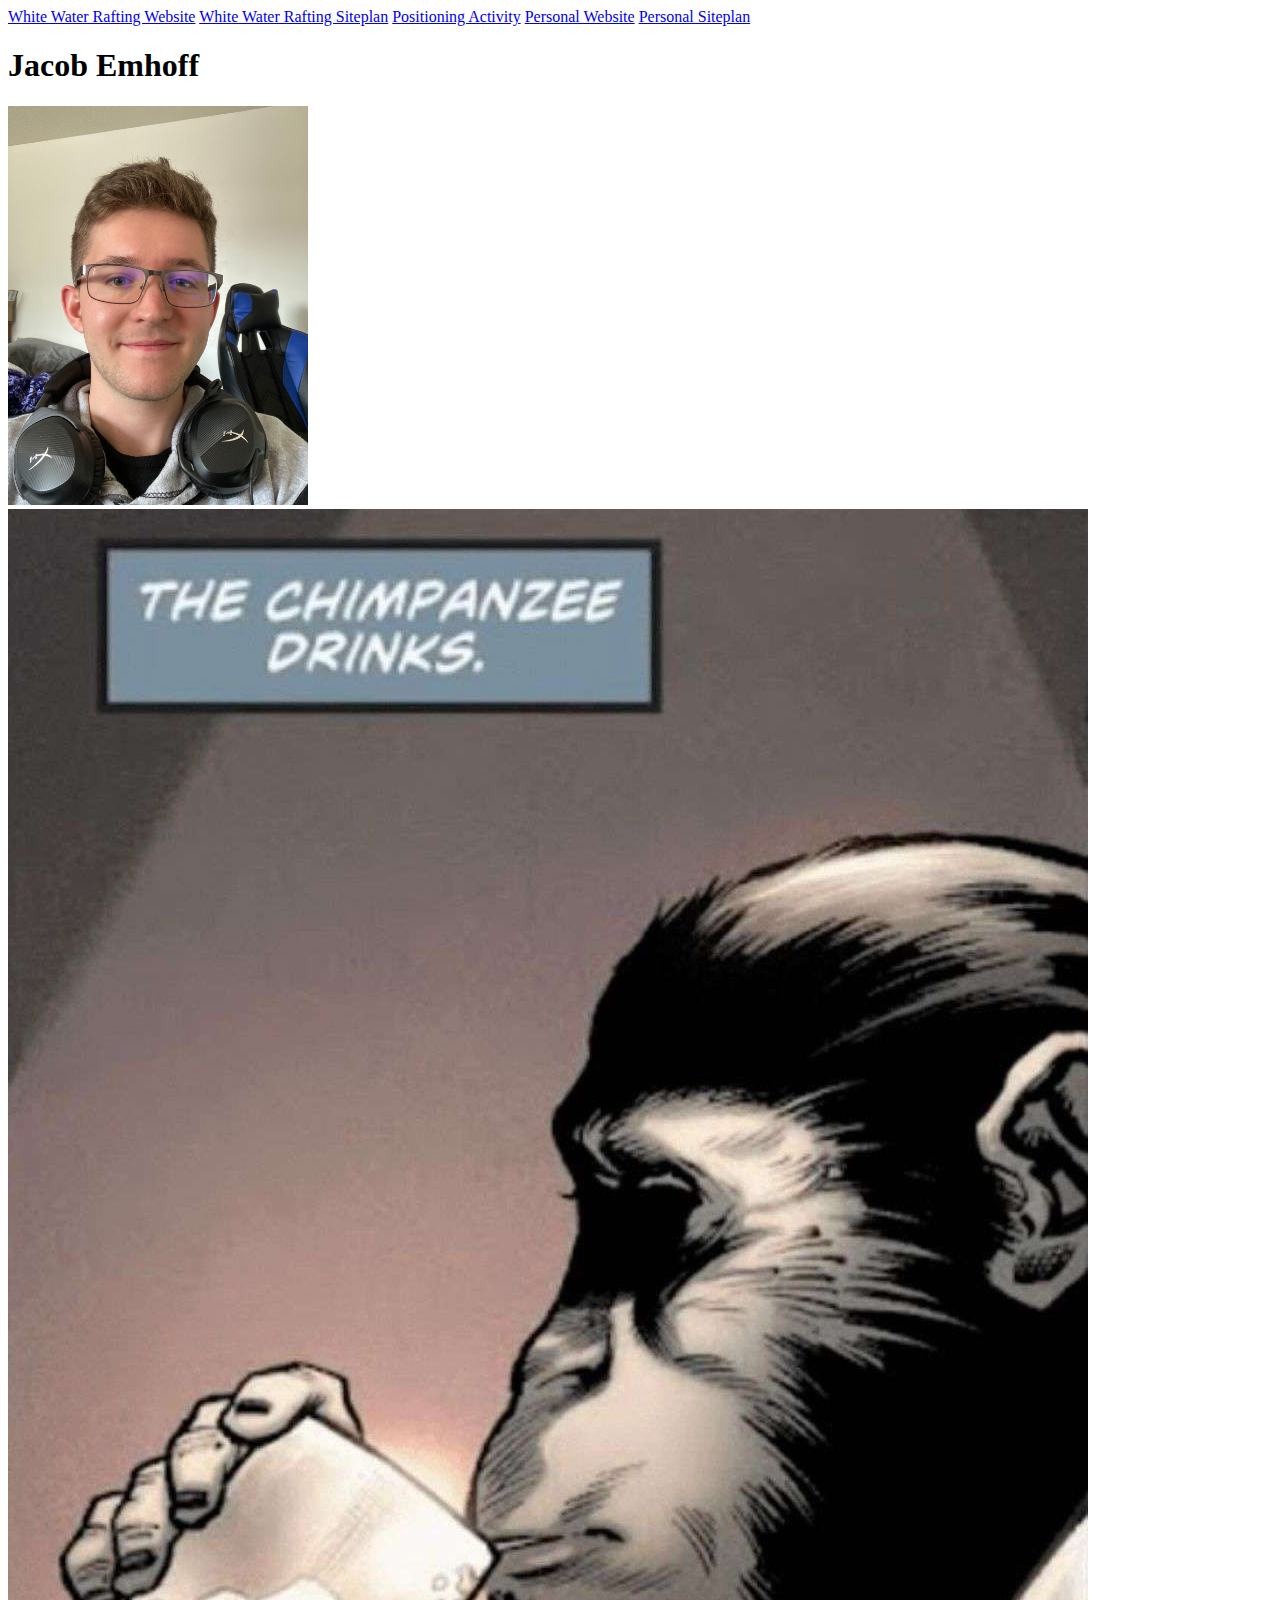
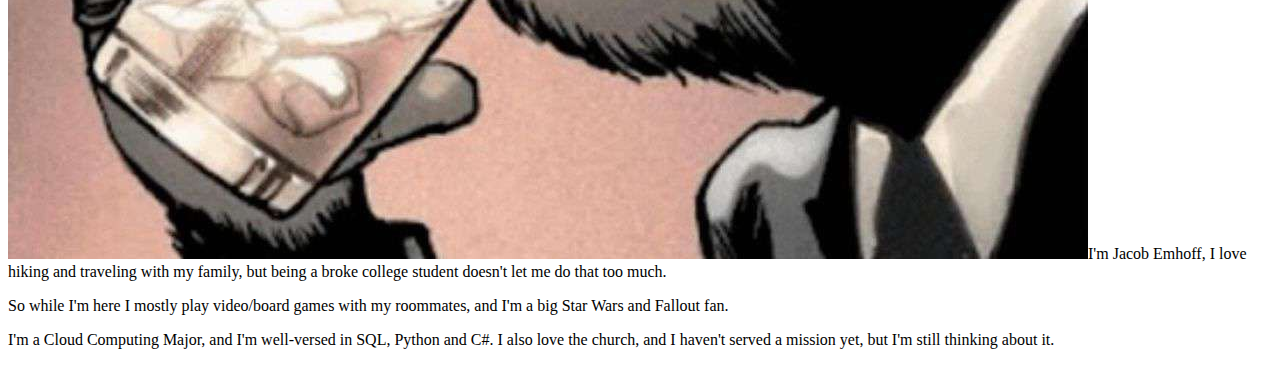
<file: week-1/index.html>
<!DOCTYPE html>
<html lang="en">
<head>
    <meta charset="UTF-8">
    <meta name="viewport" content="width=device-width, initial-scale=1.0">
    <title>WDD 130 | Home</title>
</head>
<body>
    <header>
        <nav>
            <a href="wwr/index.html">White Water Rafting Website</a>
            <a href="wwr/site-plan-rafting.html">White Water Rafting Siteplan</a>
            <a href="positioning.html">Positioning Activity</a>
            <a href="#">Personal Website</a>
            <a href="#">Personal Siteplan</a>
        </nav>         
    </header>
    <h1>Jacob Emhoff</h1>
    <img src="IMG_32502.jpg" alt="Dude with headphones and Glasses" width = "300">
    <img src = "images/monkey drinking.jpg" alt = "The Monkey Drinks"
    <p>I'm Jacob Emhoff, I love hiking and traveling with my family, but being a broke college student doesn't let me do that too much.</p>
    <p>So while I'm here I mostly play video/board games with my roommates, and I'm a big Star Wars and Fallout fan.</p>
    <p>I'm a Cloud Computing Major, and I'm well-versed in SQL, Python and C#. I also love the church, and I haven't served a mission yet, but I'm still thinking about it.  </p>
    <!--websites work with a 50% in the width size, and vs code aslo works with it?-->



</body>
</html>
</file>
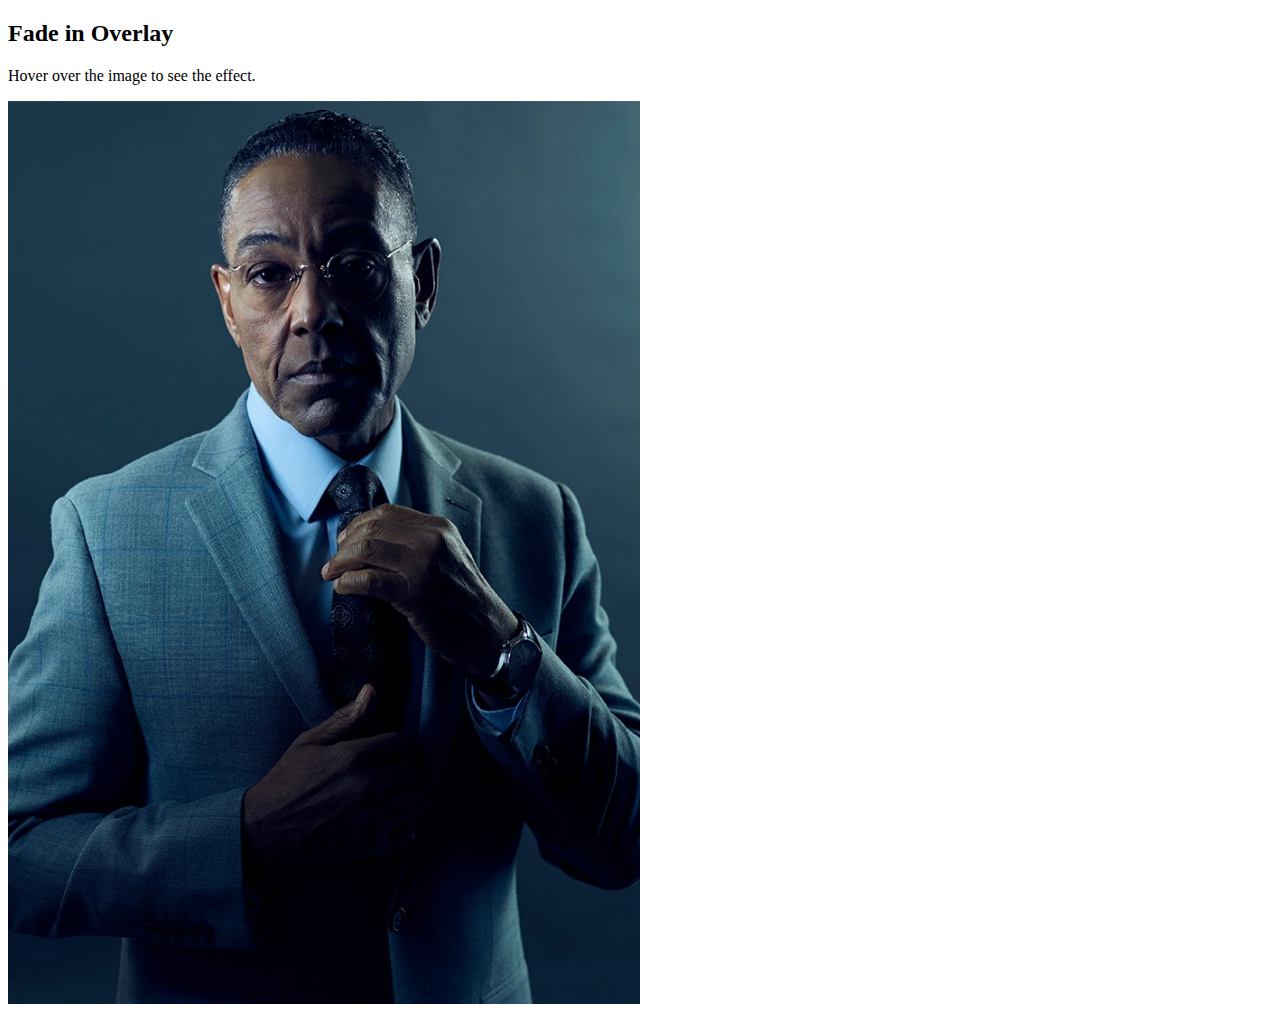
<file: week-12/index.html>
<!DOCTYPE html>
<html>
<head>
<meta name="viewport" content="width=device-width, initial-scale=1">
<link type="text/css" rel="stylesheet" href="styles.css">
</head>
<body>

<h2>Fade in Overlay</h2>
<p>Hover over the image to see the effect.</p>

<div class="container">
  <img src="../images/gustavo.webp" alt="Avatar" class="image">
  <div class="overlay">
    <div class="text">Gustavo Fring</div>
  </div>
</div>

</body>
</html>
</file>
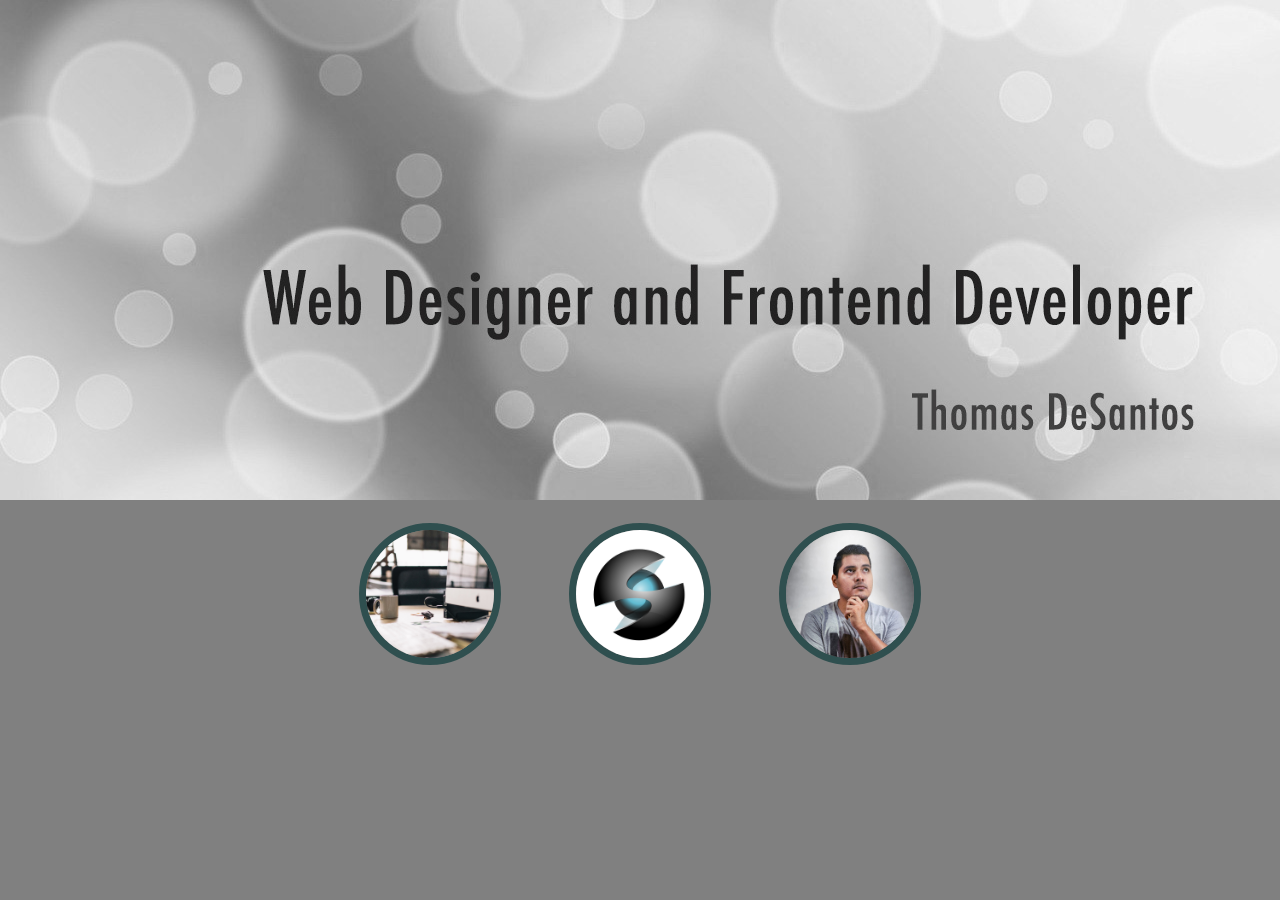
<file: week-5/index.html>
<!DOCTYPE html>
<html lang="en">
<head>
    <meta charset="UTF-8">
    <meta name="viewport" content="width=device-width, initial-scale=1.0">
    <title>Web Developer</title>
    <link type="text/css" rel="stylesheet" href="styles.css">
</head>
<body>
    <div class = "hero">
        <img src="w05_circles.jpg" alt="Circles">
    </div>

    <div class = "circle_class">
        <img src="w05_ice_image_desk.jpg" alt="">
        <img src="w05_ice_image_graphic.png" alt="">
        <img src="w05_ice_image_person.jpg" alt="">
    </div>
</body>
</html>
</file>
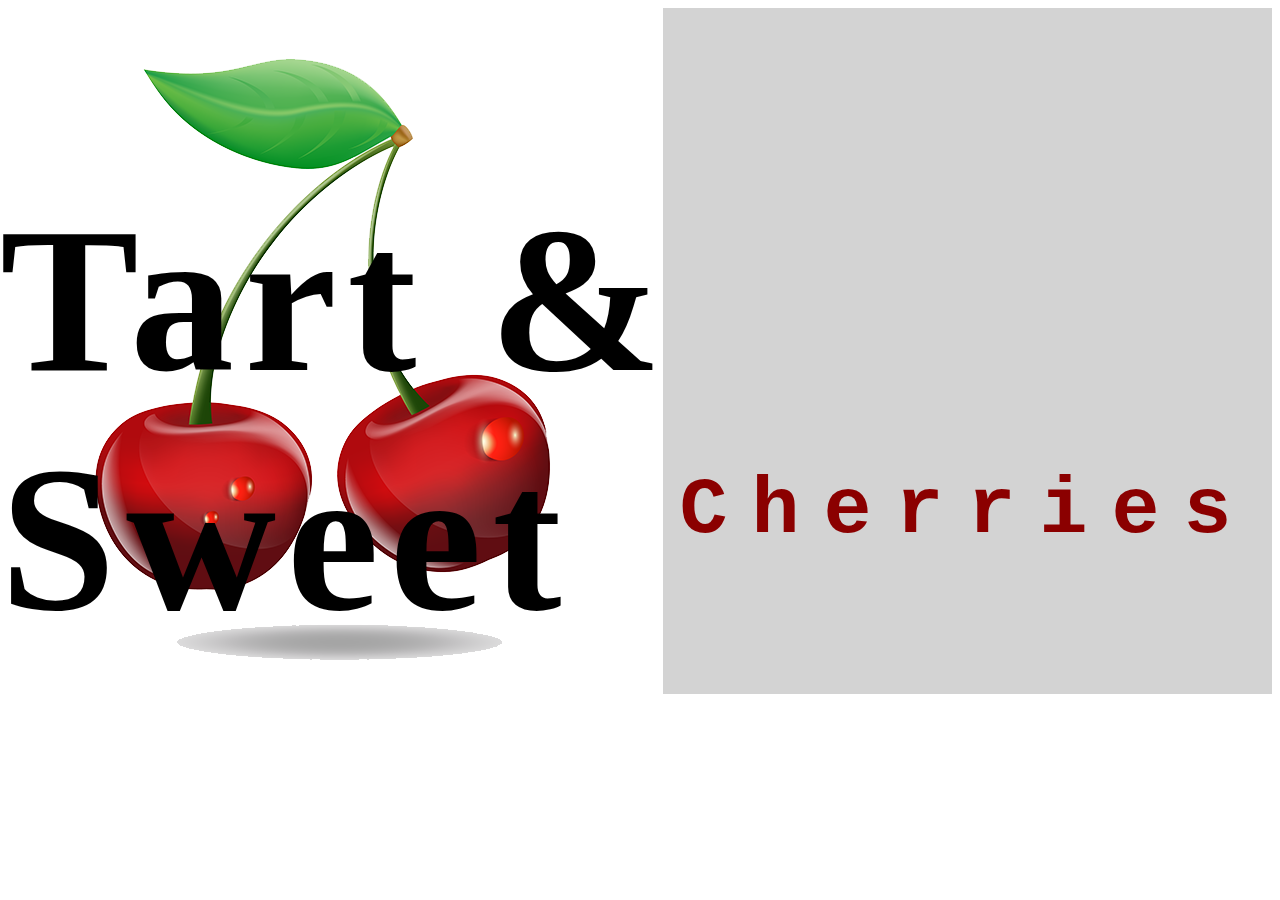
<file: week-6/index.html>
<!DOCTYPE html>
<html lang="en">
<head>
    <meta charset="UTF-8">
    <meta name="viewport" content="width=device-width, initial-scale=1.0">
    <title>Fruit Thingy</title>
    <link type="text/css" rel="stylesheet" href="styles.css">
</head>
<body>
    <div class="grid-class">
        <img src="w06_cherries.png" alt="big ol cherries" class="g1">
        <div class="g4"></div>
        
        
        <h1 class="g3">Cherries</h1>
        <h2 class="g2">Tart & Sweet</h2>
        
    </div> 
</body>
</html>
</file>
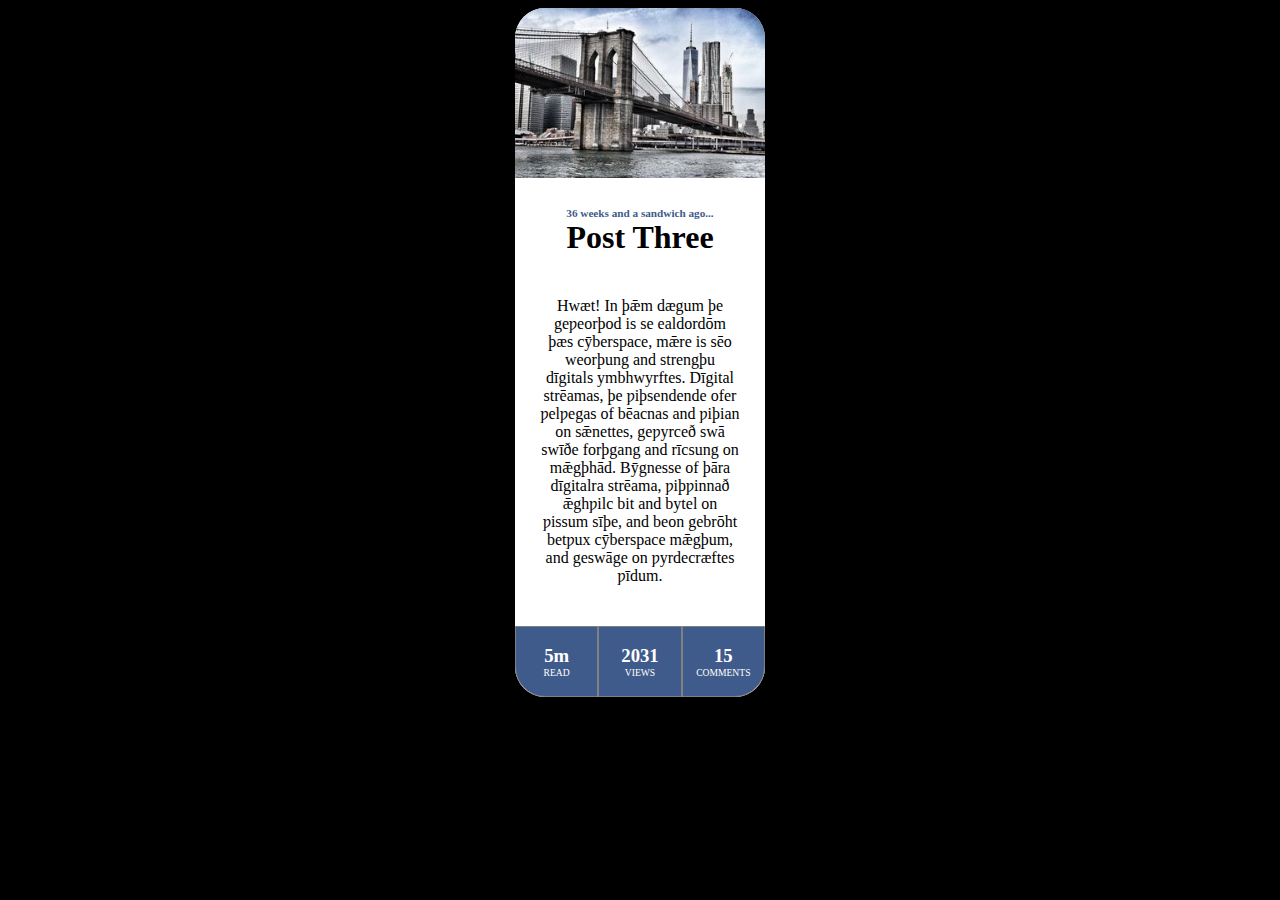
<file: week-9/index.html>
<!DOCTYPE html>
<html lang="en">
<head>
    <meta charset="UTF-8">
    <meta name="viewport" content="width=device-width, initial-scale=1.0">
    <title>Document</title>
    <link rel="stylesheet" type="text/css" href="styles.css" />
  
</head>
<body>
    <div class="card">
        <img src="w09_ice_img.jpg" alt="" class="headerimage">
        <main>
            <h1>36 weeks and a sandwich ago...</h1>
            <h2>Post Three</h2>
            <p class="awesomearticle">
                Hwæt! In þǣm dægum þe geƿeorþod is se ealdordōm þæs cȳberspace, mǣre is sēo weorþung and strengþu dīgitals ymbhwyrftes. Dīgital strēamas, þe ƿiþsendende ofer ƿelƿegas of bēacnas and ƿiþian on sǣnettes, geƿyrceð swā swīðe forþgang and rīcsung on mǣgþhād. Bȳgnesse of þāra dīgitalra strēama, ƿiþƿinnað ǣghƿilc bit and bytel on ƿissum sīþe, and beon gebrōht betƿux cȳberspace mǣgþum, and geswāge on ƿyrdecræftes ƿīdum.
            </p>
        </main>
        <div class="bottom-thing">
            <div class="b1">
                <h3>5m</h3>
                <p class="subsec" >READ</p>
            </div>
            <div class="b2">
                <h3>2031</h3>
                <p class="subsec" >VIEWS</p>
            </div>
            <div class="b3">
                <h3>15</h3>
                <p class="subsec" >COMMENTS</p>
            </div>
        </div>
    </div>
</body>
</html>
</file>
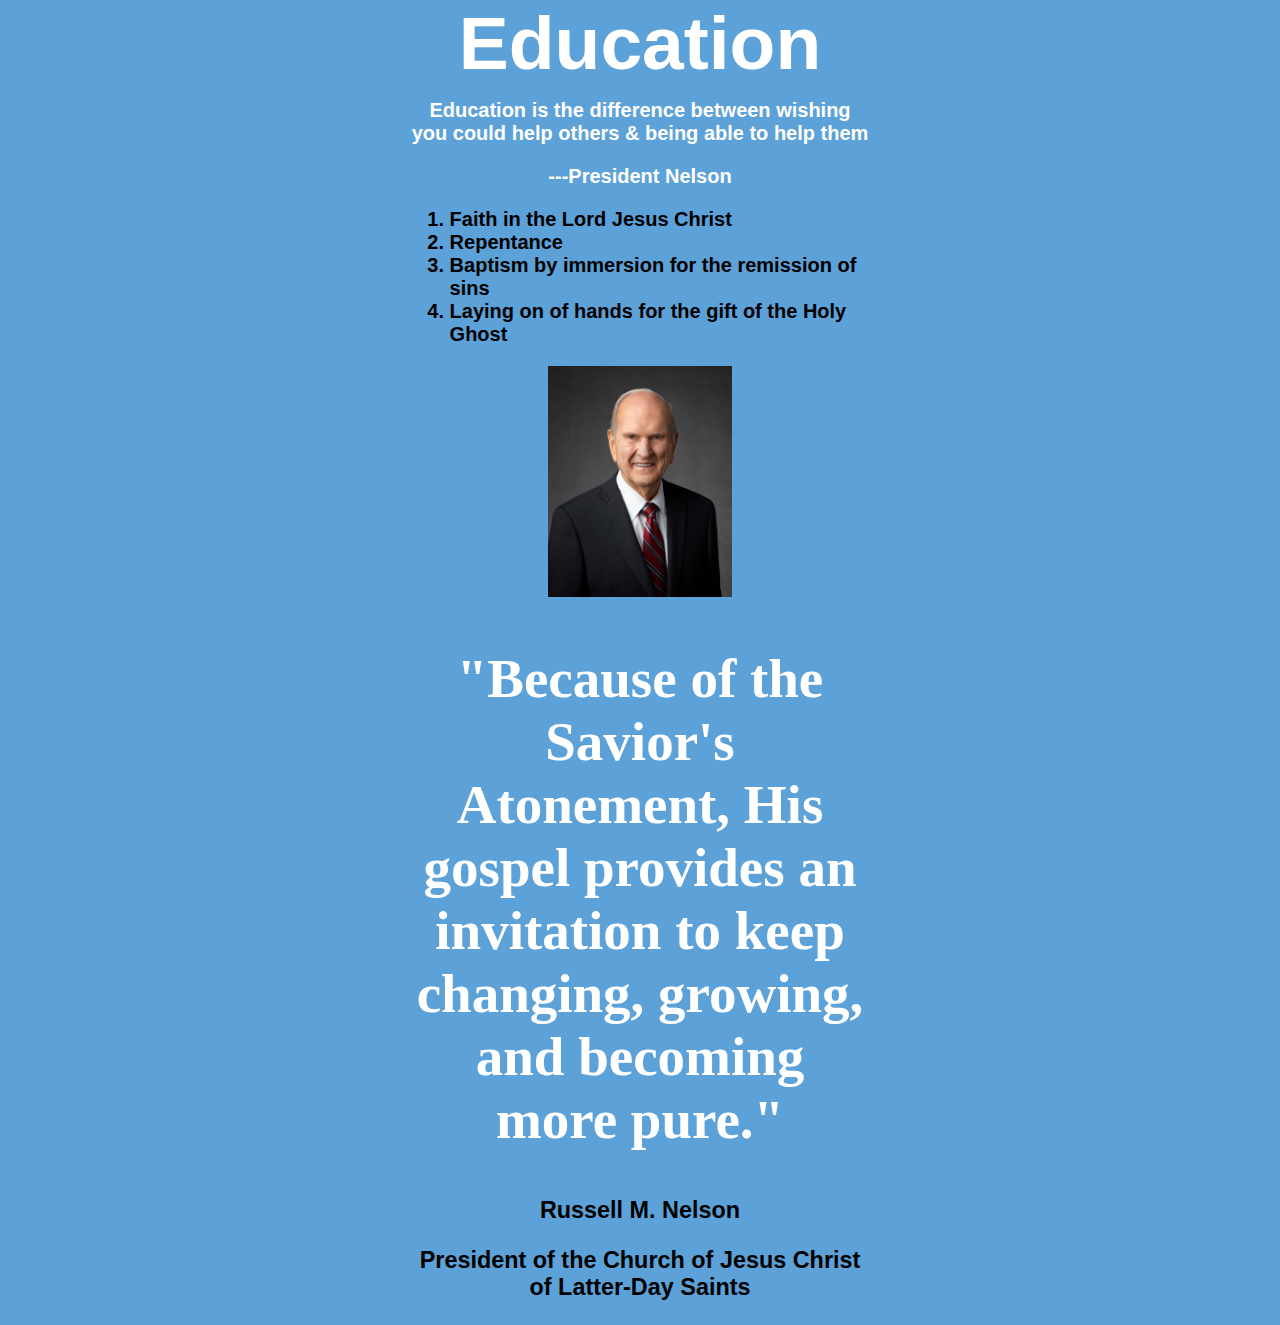
<file: week-4/nelsonindex.html>
<!DOCTYPE html>
<html lang="en">
<head>
    <meta charset="UTF-8">
    <meta name="viewport" content="width=device-width, initial-scale=1.0">
    <title>Education</title>
    <link type="text/css" rel="stylesheet" href="stylesnel.css" />
</head>
<body>
    <header>Education</header>
    <main>
        <h1>Education is the difference between wishing you could help others & being able to help them</p>
        <p>---President Nelson</p>
        <ol>
            <li>Faith in the Lord Jesus Christ</li>
            <li>Repentance</li>
            <li>Baptism by immersion for the remission of sins</li>
            <li>Laying on of hands for the gift of the Holy Ghost</li>
        </ol>
        <p> </p>
        <img src="russell_nelson_official_portrait_2018.jpeg" alt="Picture of President Russell M. Nelson">
        <h2>"Because of the Savior's Atonement, His gospel provides an invitation to keep changing, growing, and becoming more pure."</h2>
    </main>
    <footer>
        <h3>Russell M. Nelson</h3>
        <h3>President of the Church of Jesus Christ of Latter-Day Saints</h3>
    </footer>
</body>
</html>
</file>
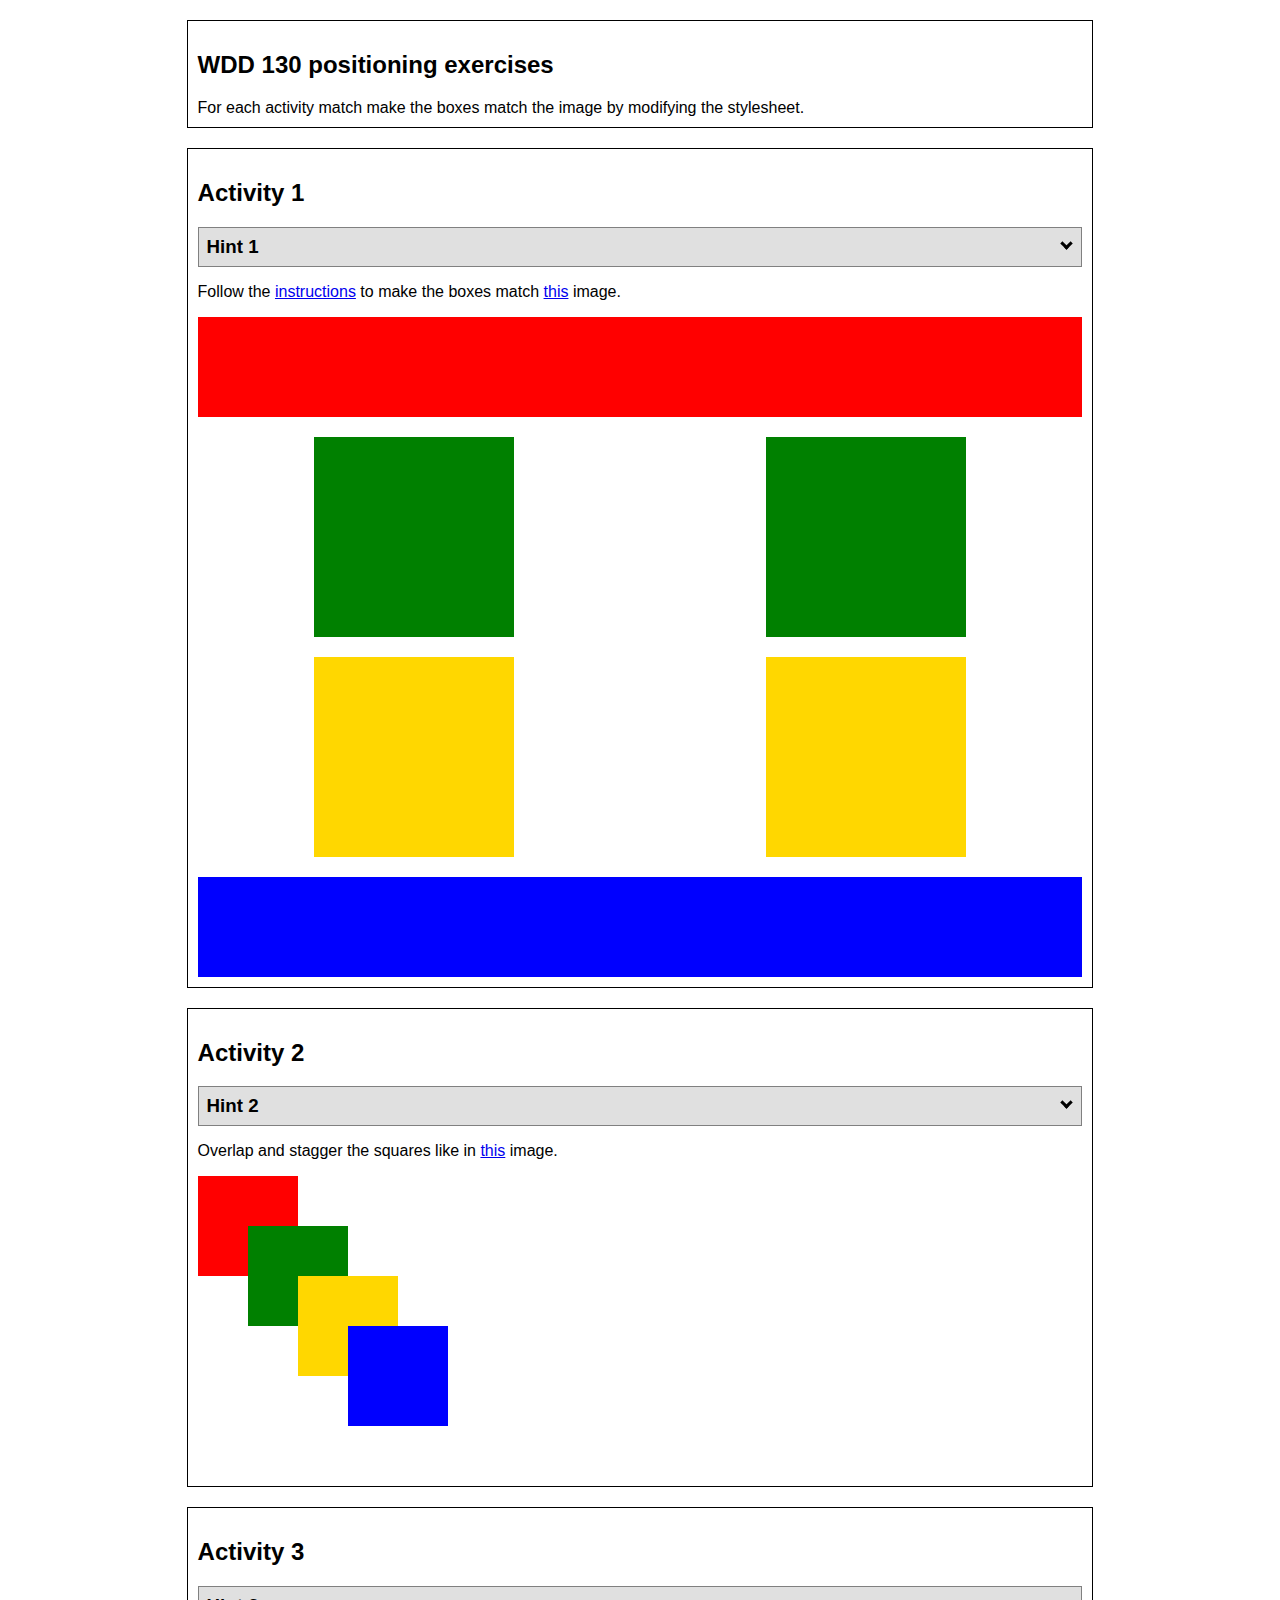
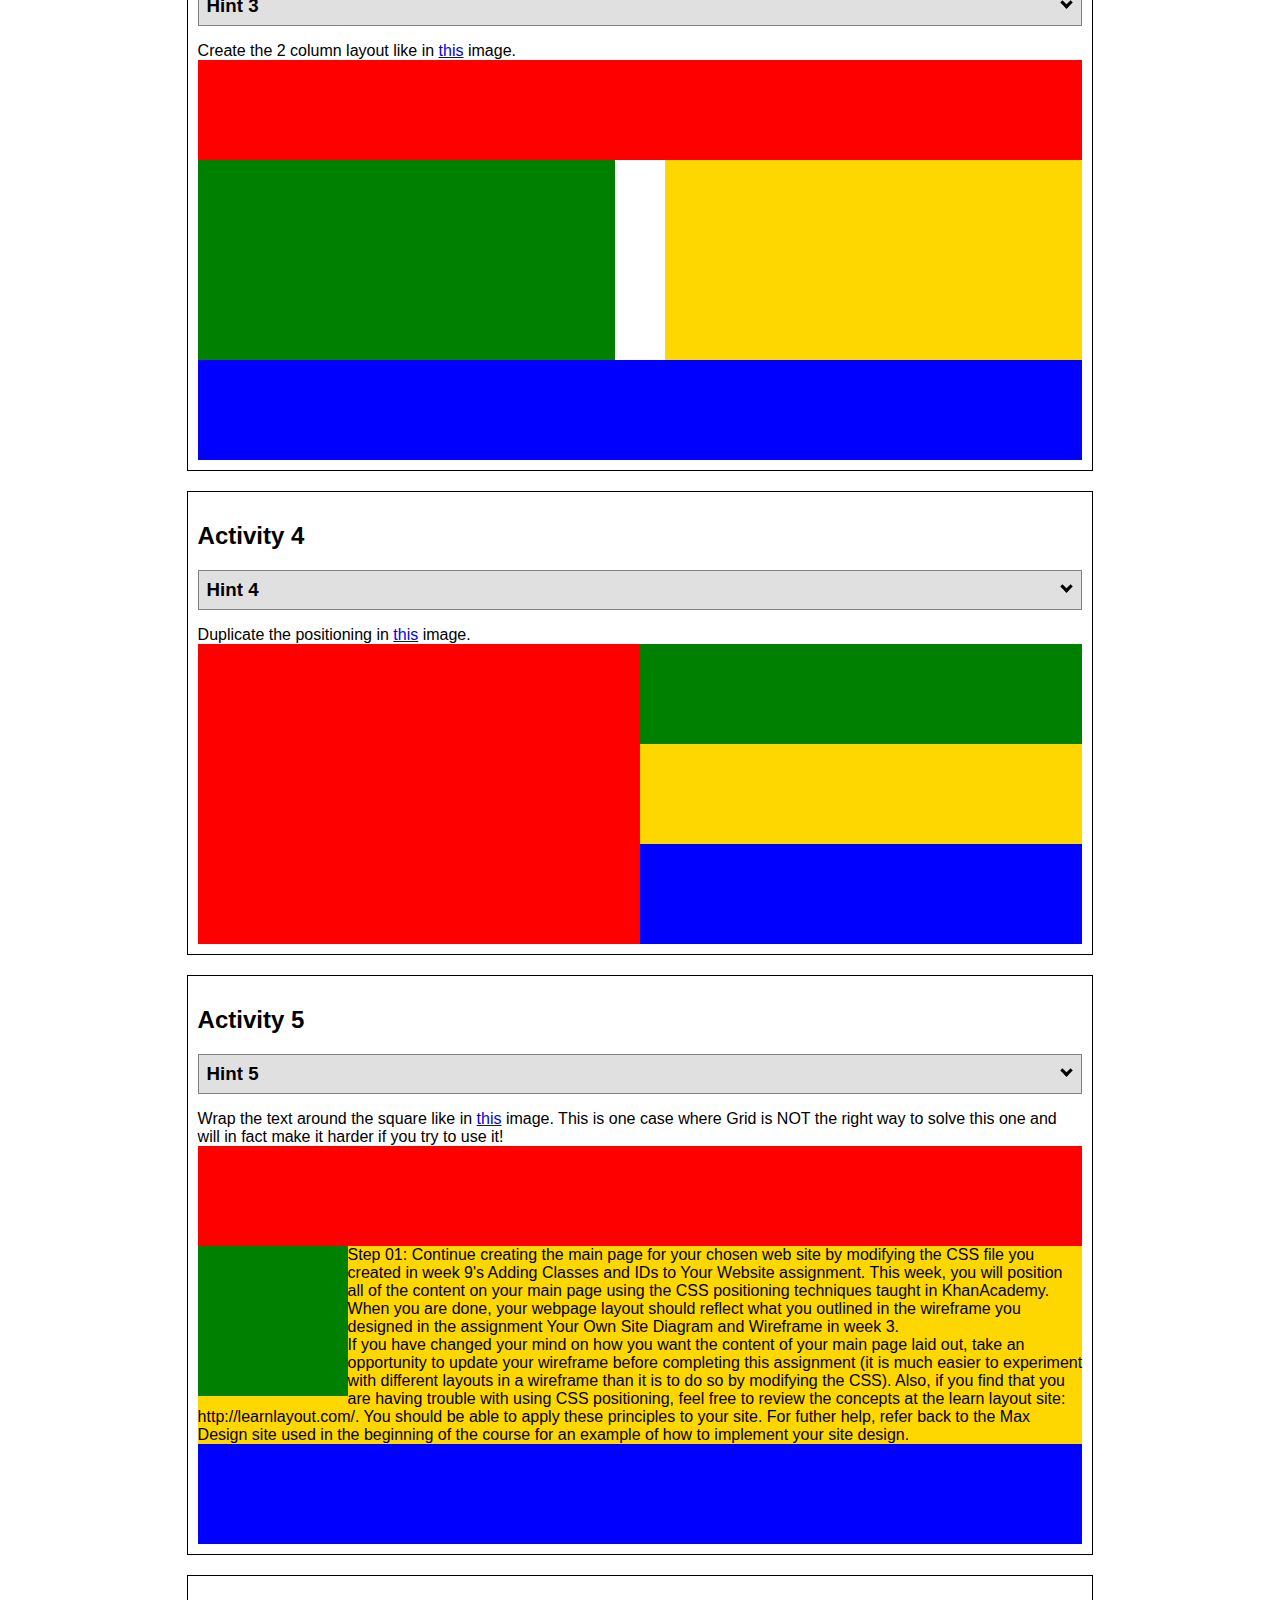
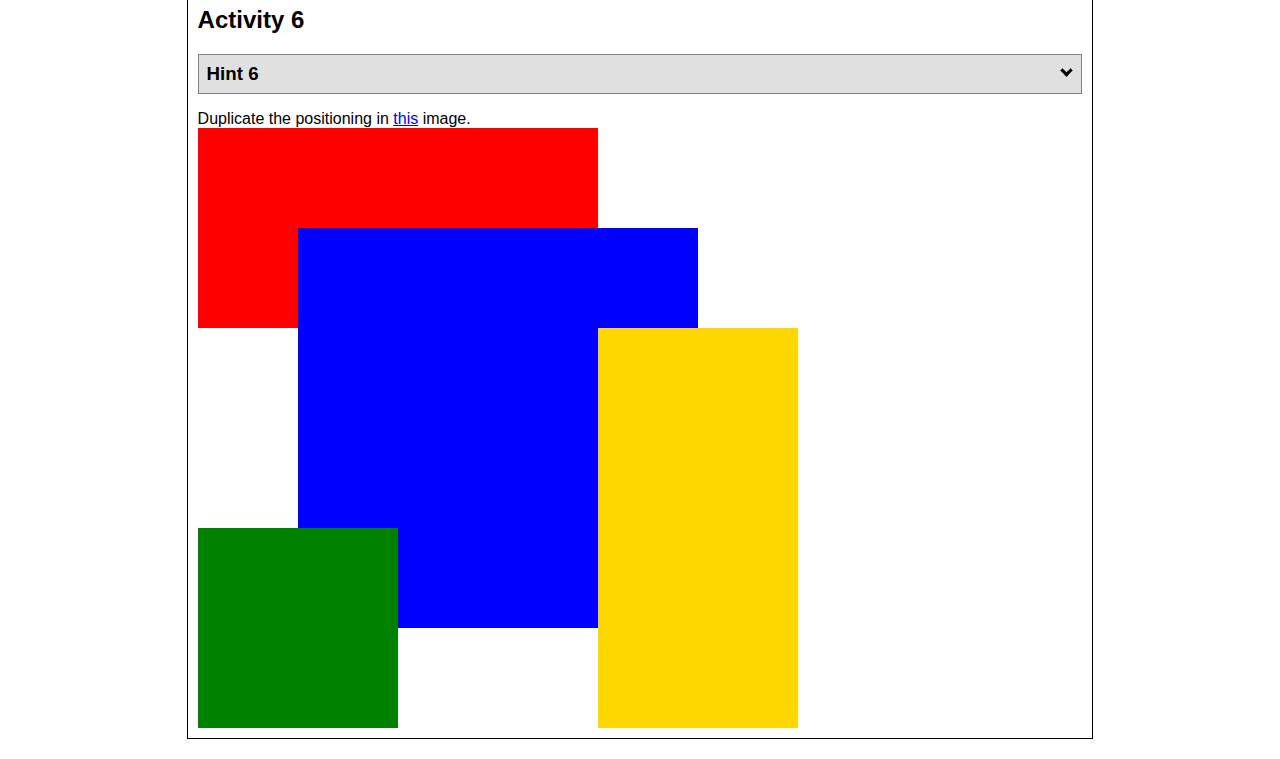
<file: week-6-positioning/positioning.html>
<!DOCTYPE html>
<html lang="en">
  <head>
    <!-- HTML - Name: positioning.html -->
    <title>Positioning Activity</title>
    <link rel="stylesheet" type="text/css" href="positionstyles.css" />
  </head>
  <body>
    <div class="activity">
      <h2>WDD 130 positioning exercises</h2>
      For each activity match make the boxes match the image by modifying the stylesheet.</div>
    <div class="activity">
      <h2>Activity 1</h2>
      <section class="hint"><input type="checkbox" ><i></i> <h3>Hint 1</h3><div><p>Check out the <a href="https://byui-wdd.github.io/wdd130/activities/w06-css-positioning.html" target="_blank">activity instructions</a> in Ilearn!</p></div></section>
      <p>Follow the <a href="https://byui-wdd.github.io/wdd130/activities/w06-css-positioning.html" target="_blank">instructions</a> to make the boxes match  <a href="https://byui-wdd.github.io/wdd130/images/example1.png" target="_blank">this</a> image.</p>
      <div class="content1" >
        <div class="red1" ></div>
        <div class="green1" ></div>
        <div class="green1" ></div>
        <div class="yellow1"></div>
        <div class="yellow1"></div>
        <div class="blue1"></div>
      </div>
    </div>
    <div class="activity">
      <h2>Activity 2</h2>
      <section class="hint"><input type="checkbox" > <h3>Hint 2</h3><i></i><div>
      <ul>
      <li>grid-template-columns: 50px 50px 50px 50px 50px </li></ul></div></section>
      <p>Overlap and stagger the squares like in <a href="https://byui-wdd.github.io/wdd130/images/example2.png" target="_blank">this</a> image.</p>
      <div class="content2" >
        <div class="red2" ></div>
        <div class="green2" ></div>
        <div class="yellow2"></div>
        <div class="blue2"></div>
      </div>
    </div>
    <div class="activity">
      <h2>Activity 3</h2>
      <section class="hint"><input type="checkbox" > <h3>Hint 3</h3><i></i><div><p>This one is going to be best solved with CSS Grid. Remember to make the boxes the right width first...then start moving them around. </p><h4>Properties used:</h4><ul><li>display:grid;</li><li>grid-template-columns:</li><li>grid-column-gap:</li>
        <li>grid-column:</li>  </ul></div></section>
      Create the 2 column layout like in <a href="https://byui-wdd.github.io/wdd130/images/example3.png" target="_blank">this</a>  image.
      <div class="content3" >
        <div class="red3" ></div>
        <div class="green3" ></div>
        <div class="yellow3"></div>
        <div class="blue3"></div>
      </div>
    </div>
    <div class="activity">
      <h2>Activity 4</h2>
      <section class="hint"><input type="checkbox" > <h3>Hint 4</h3><i></i><div><p>For the others we have been primarily concerned with width. For this one you will need to adjust height as well. </p><h4>Properties used:</h4><ul><li>display:grid;</li><li>grid-template-columns:</li><li>grid-row:</li></ul></div></section>
      Duplicate the positioning in <a href="https://byui-wdd.github.io/wdd130/images/example4.png" target="_blank">this</a> image. 
      <div class="content4" >
        <div class="red4" ></div>
        <div class="green4" ></div>
        <div class="yellow4"></div>
        <div class="blue4"></div>
      </div>
    </div>

    <div class="activity">
      <h2>Activity 5</h2>
      <section class="hint"><input type="checkbox" > <h3>Hint 5</h3><i></i><div><p>Grid is <strong>not</strong> the right way to do this.  In fact there is only one way to really do that...and that is with float. Remember that we float the thing we want the text to wrap around.  Also remember to start by making all the shapes the right size and shape.</p><h4>Properties used:</h4><ul><li>float: left;</li></ul></div></section>
      Wrap the text around the square like in <a href="https://byui-wdd.github.io/wdd130/images/example5.png" target="_blank">this</a> image. This is one case where Grid is NOT the right way to solve this one and will in fact make it harder if you try to use it!
      <div class="content5" >
        <div class="red5" ></div>
        <div class="green5" ></div>
        <div class="yellow5">Step 01: Continue creating the main page for your chosen web site by modifying the CSS file you created in week 9's Adding Classes and IDs to Your Website assignment. This week, you will position all of the content on your main page using the CSS positioning techniques taught in KhanAcademy. When you are done, your webpage layout should reflect what you outlined in the wireframe you designed in the assignment Your Own Site Diagram and Wireframe in week 3. <br />
          If you have changed your mind on how you want the content of your main page laid out, take an opportunity to update your wireframe before completing this assignment (it is much easier to experiment with different layouts in a wireframe than it is to do so by modifying the CSS). Also, if you find that you are having trouble with using CSS positioning, feel free to review the concepts at the learn layout site: http://learnlayout.com/. You should be able to apply these principles to your site. For futher help, refer back to the Max Design site used in the beginning of the course for an example of how to implement your site design.</div>
        <div class="blue5"></div>
      </div>
    </div>
    <div class="activity">
      <h2>Activity 6</h2>
      <section class="hint"><input type="checkbox" > <h3>Hint 6</h3><i></i><div><p>This one is all about visualizing the grid behind the layout. If you are having a hard time doing that first: all the sizes are even multiples of 100, and second here is another example with the lines drawn: <a href="https://byui-wdd.github.io/wdd130/images/example6-hint.png" target="_blank">example 6 with lines</a>. For this one you will find it easiest if you use px for the column width. You can also use <kbd>z-index</kbd> to control the element layering.    </p><h4>Properties used:</h4><ul><li>display:grid;</li><li>grid-template-columns:</li><li>grid-column:</li><li>grid-row:</li><li><a href="https://www.w3schools.com/cssref/pr_pos_z-index.asp" target="_blank">z-index:</a></li></ul></div></section>
      Duplicate the positioning in <a href="https://byui-wdd.github.io/wdd130/images/example6.png" target="_blank">this</a> image.
      <div class="content6" >
        <div class="red6" ></div>
        <div class="green6" ></div>
        <div class="yellow6"></div>
        <div class="blue6"></div>
      </div>
    </div>
  </body>
</html>
</file>
<file: week-12/styles.css>
@import url('https://fonts.googleapis.com/css2?family=Jacquard+24&family=Jersey+20+Charted&display=swap');

.container {
  position: relative;
  width: 50%;
}

.image {
  display: block;
  width: 100%;
  height: auto;
  text-align: center;
}

.overlay {
  position: absolute;
  top: 0;
  bottom: 0;
  left: 0;
  right: 0;
  height: 100%;
  width: 100%;
  opacity: 0;
  transition: .5s ease;
  background-color: #F2E205;
}

.container:hover .overlay {
  opacity: 1;
}

.text {
  color: #F20519;
  font-size: 50px;
  position: absolute;
  top: 50%;
  left: 50%;
  -webkit-transform: translate(-50%, -50%);
  -ms-transform: translate(-50%, -50%);
  transform: translate(-50%, -50%);
  text-align: center;
  font-family: "Jacquard 24" ;
}
</file>
<file: week-5/styles.css>
.hero img{
    width: 100%;
}

body{
    margin: 0 auto;
    background-color: grey;
}

.circle_class{
    text-align: center;
}
.circle_class img{
    border-radius: 50%;
    border: 7px solid darkslategray;
    width: 10%;
    margin-right: 2.5%;
    margin-left: 2.5%;
    margin-bottom: 1.5%;
    margin-top: 1.5%;
}
</file>
<file: week-6/styles.css>
.grid-class {
    display: grid;
    grid-template-columns: 1fr 1fr;
    grid-template-rows: .5fr .5fr;
    justify-items: center;
}



.g1 {
    grid-column: 1/2;
    grid-row: 1/3;
}

.g4{
    grid-column: 2/3;
    grid-row: 1/3;
    background-color: lightgrey;
    height: 100%;
    /*why was this height the problem??*/
    /*WASN'T; excess padding in .g3 created offset, 100% just filled the offset*/
    width: 100%;
}

.g2, .g3{
    letter-spacing: .05em;
}

.g3 {
    grid-column: 2/3;
    grid-row: 2;
    color: darkred;
    
    padding-top: 10%;

    height: auto;

    font-size: 5em;
    letter-spacing: .3em;
    font-family: 'Courier New', Courier, monospace;
}

.g2 {
    grid-column: 1/3;
    grid-row: 1;
    z-index: 2;
    position: absolute;
    font-size: 13em;
    
}
</file>
<file: week-9/styles.css>
.container-1{
    display: grid;
    grid-template-rows: 1fr 1fr 1fr;
}

.bridge{
    grid-row: 2/3;
    width: 100%;
}

body {
    background-color: black;
}

.card{
    width: 250px;
    margin: 0 auto;
    background-color: white;
    border-radius: 30px;
}

.headerimage{
    border-radius: 30px 30px 0px 0px;
    width: 100%;
}

.awesomearticle{
    padding: 10%;
    text-align: center;
}

h1 {
    padding-top: 25px;
    text-align: center;
    font-size: 0.7em;
    margin: 0 auto;
    color: #3F5B8B;
}

h2 {
    text-align: center;
    font-size: 2em;
    margin: 0 auto;
}

.bottom-thing {
    display: flex;
    grid-template-columns: 1fr 1fr 1fr;
    align-items: center;
}

.b1 {
    grid-column: 1/2;
    border-radius: 0px 0px 0px 30px;
}

.b2 {
    grid-column: 2/3;
}

.b3 {
    grid-column:  3/4;
    border-radius: 0px 0px 30px 0px;
}

.b3, .b1, .b2 {
    width: 100%;
    height: 200%;
   
    
    text-align: center;

    align-items: center;

    

    background-color: #3F5B8B;
    color: white;
    border-style: solid;
    border-color: gray;
    border-width: 1px;
    padding-top: 18px;
    padding-bottom: 18px;
}

h3 {
    font-size: 1.3;
    margin: 0 auto;
}

.subsec {
    font-size: .6em;
    margin: 0 auto;
}
</file>
<file: week-4/stylesnel.css>
/*width for main/div*/

header:hover{
    color: black;
}

header, p, h1, h2 {
    color: white;
    font-weight: bold;
    font-family: Arial;
}

body, main{
    background-color: #5ca1d7;
    /*text-align: center;*/
    /*width: 30% 30%;*/
    
    padding-top: 0px;
    padding-right: 20%;
    padding-bottom: 0px;
    padding-left: 20%;

    margin: 0 auto;
    /*text-align: center;*/
}

p, h1, header, footer, h2 {
    text-align: center;
}

ol {
    /*width: 300px;*/
    display: table;
    margin: 0 auto;
    text-align: left;
}

li{
    text-align: left;
    font-size: 20px;
    color: black;
}

header {
    font-size: 75px;
}

img {
    width: 40%;
}

h2 {
    font-size: 55px;
    font-family: "Times New Roman";
}

footer {
    padding-right: 20%;
    padding-left: 20%;
    font-family: Arial;
    font-size: 20px;  
}

h1 {
    font-size: 20px;
}
</file>
<file: week-6-positioning/positionstyles.css>
/* CSS - Name: "positionstyles.css" */
/* Activity 1 styles */
.content1 {
  /* This is the parent of the activity 1 boxes. */
  display: grid;
  grid-template-columns: 1fr 1fr;
  justify-items: center;
  gap: 20px;
}
.red1 { 
  width: 100%; 
  height: 100px; 
  background-color: red; 
  grid-column: 1/3;

} 
.green1 {
  width: 200px; 
  height: 200px; 
  background-color: green; 

} 
.yellow1 {
  width: 200px; 
  height: 200px; 
  background-color: gold; 
} 
.blue1 {
  width: 100%; 
  height: 100px; 
  background-color: blue;
  grid-column: 1/3; 
} 
/* Activity 2 styles */ 
.content2 {
  /* This is the parent of the activity 2 boxes. */
  display: grid;
  grid-template-columns: 50px 50px 50px 50px 50px;
  grid-template-rows: 1fr 1fr 1fr 1fr 1fr 1fr;
  
}
.red2 {
  width: 100px; 
  height: 100px; 
  background-color: red; 
  grid-column: 1/3;
  grid-row: 1/3;
} 
.green2 { 
  width: 100px; 
  height: 100px; 
  background-color: green; 
  grid-column: 2/4;
  grid-row: 2/4;
  position: relative;
  z-index: 1;
} 
.yellow2 {
  width: 100px; 
  height: 100px; 
  background-color: gold; 
  grid-column: 3/5;
  grid-row: 3/5;
  z-index: 2;

} 
.blue2 {
  width: 100px; 
  height: 100px; 
  background-color: blue; 
  grid-column: 4/6;
  grid-row: 4/6;
  z-index: 3;
} 
/* Activity 3 styles */ 
.content3 {
  /* This is the parent of the activity 3 boxes. */
  display: grid;
  grid-template-columns: 1fr 1fr ;
  column-gap: 50px;
}
.red3 {
  width: 100%; 
  height: 100px; 
  background-color: red; 
  grid-column: 1/3;
} 
.green3 {
  width: 100%; 
  height: 200px; 
  background-color: green;
  
} 
.yellow3 {
  width: 100%; 
  height: 200px; 
  background-color: gold; 
  
} 
.blue3 {
  width: 100%;
  height: 100px; 
  background-color: blue; 
  grid-column: 1/3;

} 
/* Activity 4 styles */ 
.content4 {
  /* This is the parent of the activity 4 boxes. */
  display: grid;
  grid-template-columns: 1fr 1fr 1fr 1fr;
  grid-template-rows: 1fr 1fr 1fr;
}
.red4 {
  width: 100%; 
  height: 300px; 
  background-color: red; 
  grid-column: 1/3;
  grid-row: 1/4;
} 
.green4 {
  width: 100%; 
  height: 100px; 
  background-color: green; 
  grid-row: 1/2;
  grid-column: 3/5;
} 
.yellow4 {
  width: 100%; 
  height: 100px; 
  background-color: gold; 
  grid-row: 2/3;
  grid-column: 3/5;
} 
.blue4 {
  width: 100%; 
  height: 100px; 
  background-color: blue; 
  grid-row: 3/4;
  grid-column: 3/5;
} 
/* Activity 5 styles */ 
.content5 {
  /* This is the parent of the activity 5 boxes. */
 
}
.red5 { 
  width: 100%; 
  height: 100px; 
  background-color: red; 
} 
.green5 { 
  width: 150px; 
  height: 150px; 
  background-color: green; 
  float: left;
  
  
} 
.yellow5 {
  width: 100%; 
  height: 100%; 
  background-color: gold; 
  

} 
.blue5 {
  width: 100%; 
  height: 100px; 
  background-color: blue; 
  
} 
/* Activity 6 styles */ 
.content6 {
  display: grid;
  grid-template-columns: 100px 100px 100px 100px 100px 100px;
  grid-template-rows: 100px 100px 100px 100px 100px 100px;
}
.red6 {
  width: 400px; 
  height: 200px; 
  background-color: red; 
  grid-column: 1/5;
  grid-row: 1/3;
} 
.green6 {
  width: 200px; 
  height: 200px; 
  background-color: green; 
  grid-column: 1/3;
  grid-row: 5/7;
  z-index: 3;
} 
.yellow6 {
  width: 200px; 
  height: 400px; 
  background-color: gold; 
  grid-column: 5/7;
  grid-row: 3/7;
  z-index: 3;
} 
.blue6 {
  width: 400px; 
  height: 400px; 
  background-color: blue;
  z-index: 2;
  grid-column: 2/6;
  grid-row: 2/6;

}
/* Do not make any changes below here */
.activity {
  width: 70%; 
  margin: 20px auto; 
  font-family: Arial, sans-serif; 
  border: 1px solid black; 
  padding: 10px; 
  clear:both; 
  overflow: auto;
} 

.hint {
  border: 1px solid grey;
  background: #e0e0e0;
  padding: .5em;
  position: relative;
  margin: 1em 0;
}
.hint h3 {
  margin: 0;
}
.hint:hover {
  background: #d0d0d0;
}
.hint > div {
  display: none;
}

.hint input[type=checkbox] {
  position: absolute;
  width: 100%;
  height: 100%;
  opacity: 0;
  z-index: 1;
  cursor: pointer;
}

.hint input[type=checkbox]:checked ~ div {
  display: block;
}

.hint i {
  position: absolute;
  transform: translate(-6px, 0);
  margin-top: 16px;
  right: 10px;
  top: -3px;
}
.hint i:before, .hint i:after {
  content: "";
  position: absolute;
  background-color: black;
  width: 3px;
  height: 9px;
}
.hint i:before {
  transform: translate(2px, 0) rotate(45deg);
}
.hint i:after {
  transform: translate(-2px, 0) rotate(-45deg);
}

.hint input[type=checkbox]:checked ~ i:before {
  transform: translate(-2px, 0) rotate(45deg);
}
.hint input[type=checkbox]:checked ~ i:after {
  transform: translate(2px, 0) rotate(-45deg);
}
.hint a {
  position: relative;
  z-index: 1;
}
</file>
